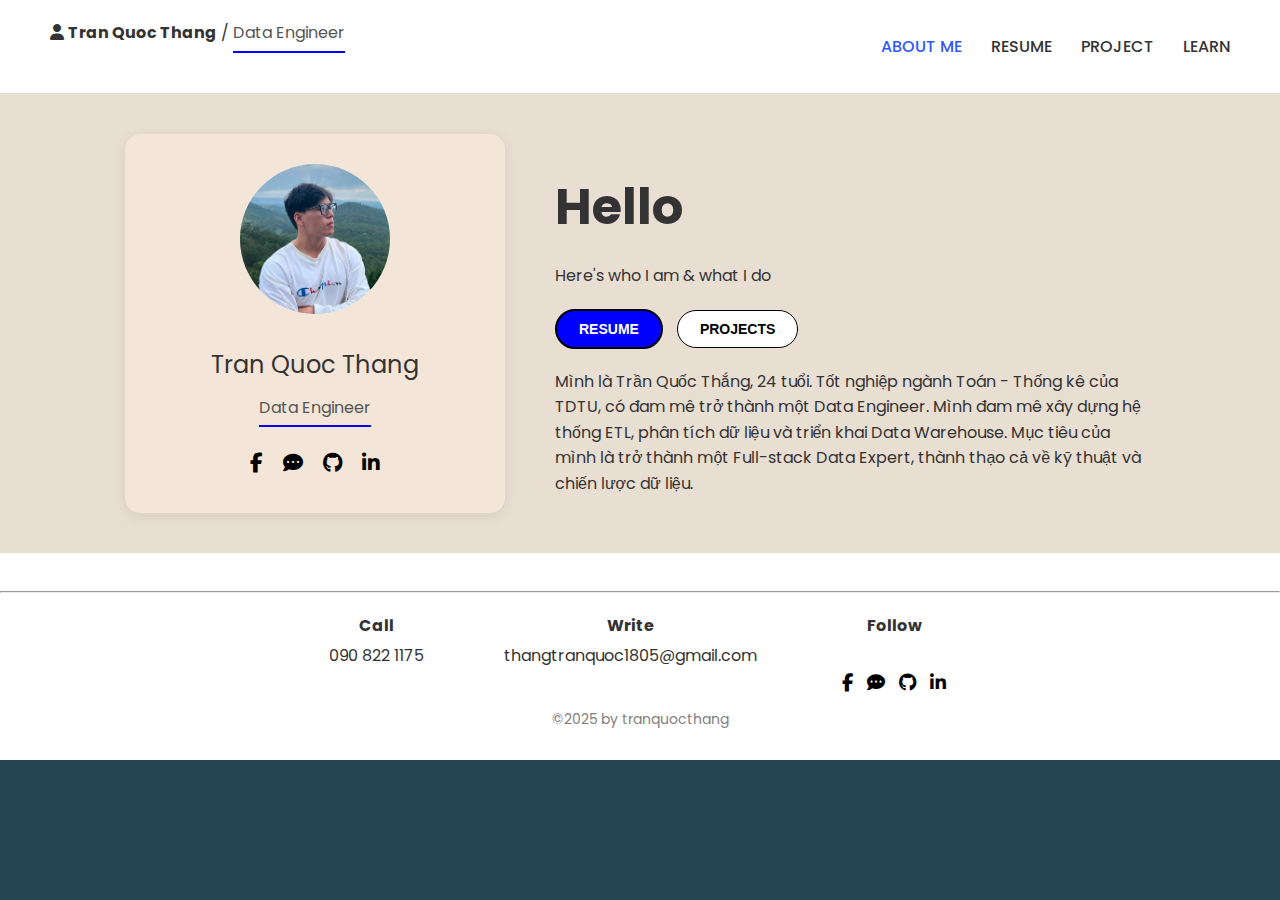
<file: index.html>
<!DOCTYPE html>
<html lang="vi">
<head>
  <meta charset="UTF-8">
  <meta name="viewport" content="width=device-width, initial-scale=1">
  <title>Tran Quoc Thang - Portfolio</title>
  <link rel="stylesheet" href="https://cdnjs.cloudflare.com/ajax/libs/font-awesome/6.5.0/css/all.min.css">
  <style>
    body {
      font-family: Arial, sans-serif;
      background-color: #e8ded2;
      margin: 0;
      padding: 0;
    }
    .header {
      background-color: white;
      padding: 20px;
      text-align: center;
    }
    .main {
      display: flex;
      justify-content: center;
      padding: 40px 20px;
      background-color: #e8ded2;
    }
    .profile-card {
      background-color: #f2e8dc;
      padding: 30px;
      text-align: center;
      border-radius: 15px;
      box-shadow: 2px 2px 10px rgba(0,0,0,0.1);
    }
    .profile-card img {
      width: 160px;
      height: 160px;
      border-radius: 50%;
      object-fit: cover;
    }
    .name {
      font-size: 24px;
      margin: 10px 0;
    }
    .title {
      font-size: 16px;
      color: #555;
      margin-bottom: 20px;
      border-bottom: 2px solid blue;
      display: inline-block;
      padding-bottom: 5px;
    }
    .social-icons a {
      color: black;
      margin: 0 8px;
      font-size: 20px;
    }
    .intro {
      max-width: 600px;
      margin-left: 50px;
    }
    .intro h1 {
      font-size: 50px;
      margin-bottom: 10px;
    }
    .intro p {
      font-size: 16px;
      line-height: 1.6;
    }
    .buttons {
      margin: 20px 0;
    }
    .buttons button {
      padding: 10px 20px;
      margin-right: 10px;
      border-radius: 10px;
      border: none;
      cursor: pointer;
      font-weight: bold;
    }
    .buttons .resume {
      background-color: blue;
      color: white;
    }
    .buttons .projects {
      background-color: white;
      border: 1px solid black;
    }
    footer {
      padding: 30px 0;
      background-color: #fff;
      text-align: center;
    }
    footer hr {
      margin-bottom: 20px;
    }
    .footer-info {
      display: flex;
      justify-content: center;
      gap: 80px;
      margin-bottom: 10px;
      flex-wrap: wrap;
    }
    .footer-info div {
      text-align: center;
    }
    .footer-info strong {
      display: block;
      margin-bottom: 5px;
    }
    .footer-info a {
      color: black;
      margin: 0 5px;
      font-size: 18px;
    }
    .copyright {
      font-size: 14px;
      color: gray;
    }
  </style>
</head>
  <meta charset="UTF-8">
  <title>Tran Quoc Thang - Portfolio</title>
  <link rel="stylesheet" href="https://cdnjs.cloudflare.com/ajax/libs/font-awesome/6.5.0/css/all.min.css">
  <link rel="stylesheet" href="style.css">
</head>
<body>

<header class="site-header">
  <div class="logo">
    <i class="fas fa-user"></i>
    <span><strong>Tran Quoc Thang</strong> <span class="slash">/</span> <span class="title">Data Engineer</span></span>
  </div>
  <nav class="nav-menu">
    <a href="#about" class="active">ABOUT ME</a>
    <a href="#resume">RESUME</a>
    <a href="#project">PROJECT</a>
    <a href="#learn">LEARN</a>
  </nav>
</header>
  <div class="main">
    <div class="profile-card">
      <img src="assets/img/ava.jpg" alt="Avatar">
      <div class="name">Tran Quoc Thang</div>
      <div class="title">Data Engineer</div>
      <div class="social-icons">
        <a href="https://www.facebook.com/tran.thang.785971?locale=vi_VN" target="_blank"><i class="fab fa-facebook-f"></i></a>
        <a href="https://zalo.me/0908221175" target="_blank"><i class="fas fa-comment-dots"></i></a>
        <a href="https://github.com/thangtran1805" target="_blank"><i class="fab fa-github"></i></a>
        <a href="https://www.linkedin.com/in/th%E1%BA%AFng-tr%E1%BA%A7n-qu%E1%BB%91c-69807a344/" target="_blank"><i class="fab fa-linkedin-in"></i></a>
      </div>
    </div>

    <div class="intro">
      <h1>Hello</h1>
      <p>Here's who I am & what I do</p>
      <div class="buttons">
        <button class="resume">RESUME</button>
        <button class="projects">PROJECTS</button>
      </div>
      <p>
        Mình là Trần Quốc Thắng, 24 tuổi. Tốt nghiệp ngành Toán - Thống kê của TDTU, có đam mê trở thành một Data Engineer. Mình đam mê xây dựng hệ thống ETL, phân tích dữ liệu và triển khai Data Warehouse. Mục tiêu của mình là trở thành một Full-stack Data Expert, thành thạo cả về kỹ thuật và chiến lược dữ liệu.
      </p>
    </div>
  </div>
  <footer>
    <hr>
    <div class="footer-info">
      <div>
        <strong>Call</strong>
        090 822 1175
      </div>
      <div>
        <strong>Write</strong>
        thangtranquoc1805@gmail.com
      </div>
      <div>
        <strong>Follow</strong><br>
        <a href="https://www.facebook.com/tran.thang.785971?locale=vi_VN" target="_blank"><i class="fab fa-facebook-f"></i></a>
        <a href="https://zalo.me/0908221175" target="_blank"><i class="fas fa-comment-dots"></i></a>
        <a href="https://github.com/thangtran1805" target="_blank"><i class="fab fa-github"></i></a>
        <a href="https://www.linkedin.com/in/th%E1%BA%AFng-tr%E1%BA%A7n-qu%E1%BB%91c-69807a344/" target="_blank"><i class="fab fa-linkedin-in"></i></a>
      </div>
    </div>
    <div class="copyright">
      ©2025 by tranquocthang
    </div>
  </footer>
</body>
</html>
</file>
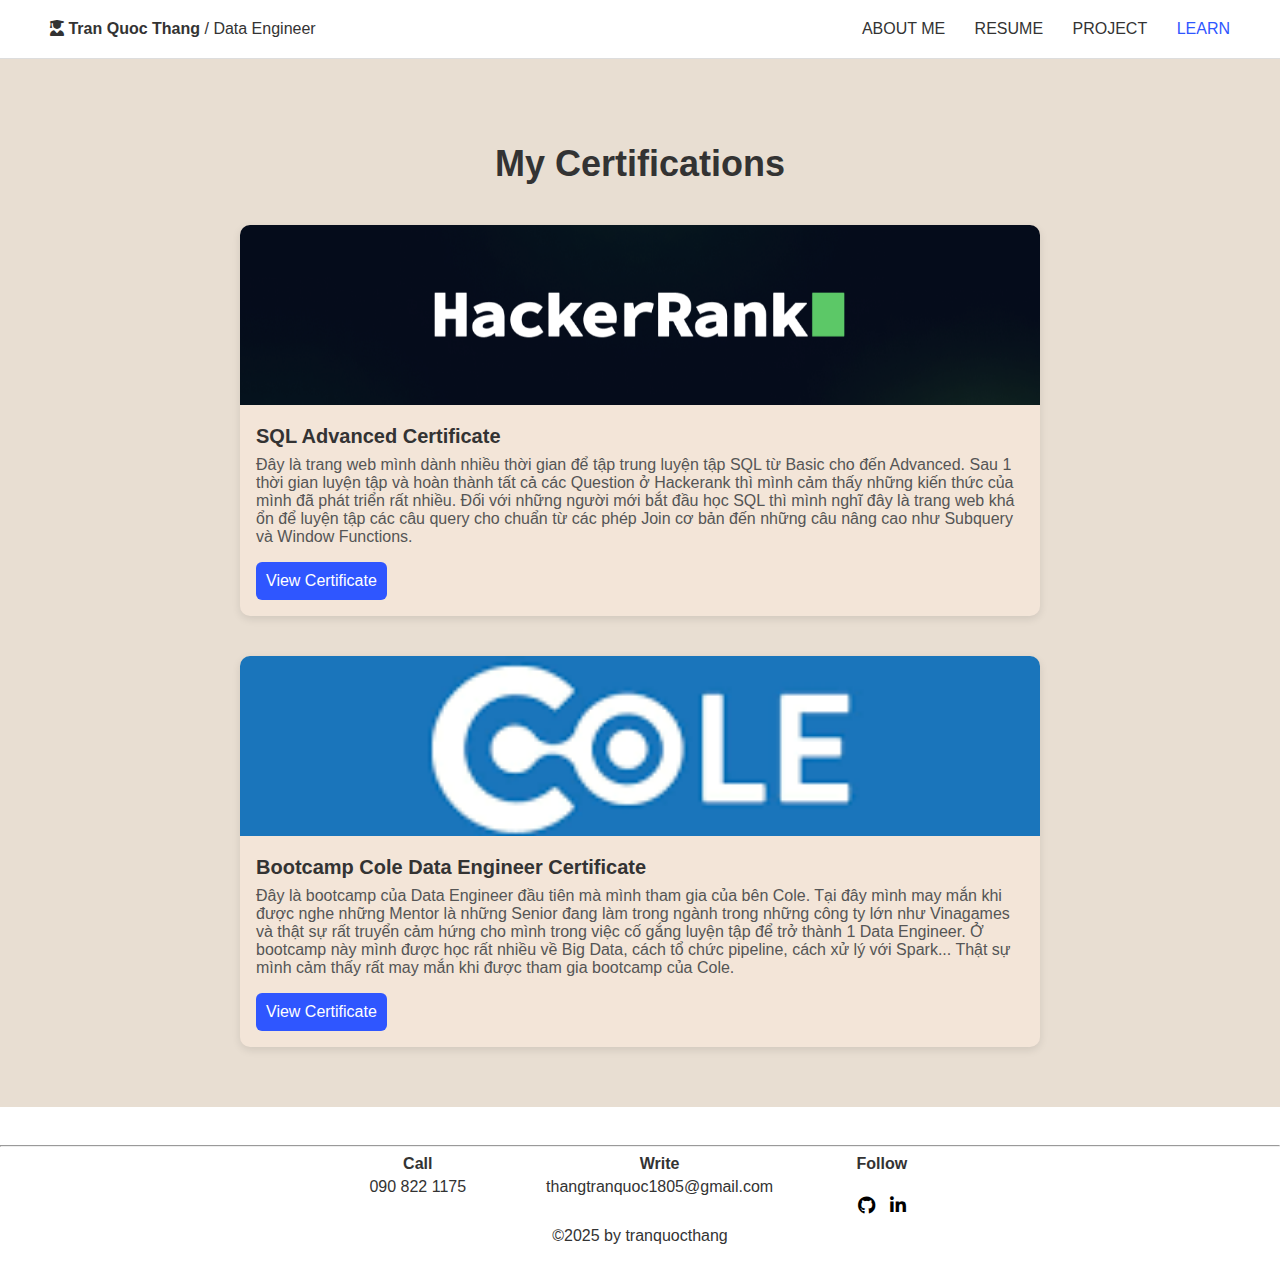
<file: learn.html>
<!DOCTYPE html>
<html lang="vi">
<head>
  <meta charset="UTF-8" />
  <meta name="viewport" content="width=device-width, initial-scale=1" />
  <title>Certifications - Tran Quoc Thang</title>
  <link rel="stylesheet" href="https://cdnjs.cloudflare.com/ajax/libs/font-awesome/6.5.0/css/all.min.css">
  <link rel="stylesheet" href="learn.css">
</head>
<body>

<header class="site-header">
  <div class="logo">
    <i class="fas fa-user-graduate"></i>
    <span><strong>Tran Quoc Thang</strong> <span class="slash">/</span> <span class="title">Data Engineer</span></span>
  </div>
  <nav class="nav-menu">
    <a href="index.html">ABOUT ME</a>
    <a href="index.html#resume">RESUME</a>
    <a href="projects.html">PROJECT</a>
    <a href="learn.html" class="active">LEARN</a>
  </nav>
</header>

<main class="learn-page">
  <h1>My Certifications</h1>
  <div class="cert-grid">
    <div class="cert-card">
      <img class="cert-thumb" src="assets/img/hackerrank-software.png" alt="SQL Certificate">
      <h3>SQL Advanced Certificate</h3>
      <p>Đây là trang web mình dành nhiều thời gian để tập trung luyện tập SQL từ Basic cho đến Advanced. Sau 1 thời gian luyện tập và hoàn thành tất cả các Question ở Hackerank thì mình cảm thấy những kiến thức của mình đã phát triển rất nhiều. Đối với những người mới bắt đầu học SQL thì mình nghĩ đây là trang web khá ổn để luyện tập các câu query cho chuẩn từ các phép Join cơ bản đến những câu nâng cao như Subquery và Window Functions.</p>
      <a class="btn-view" href="https://www.hackerrank.com/certificates/iframe/0c0d297a43e9" target="_blank">View Certificate</a>
    </div>
    <div class="cert-card">
      <a href="assets/img/bootcamp.jpg" target="_blank">
        <img class="cert-thumb" src="assets/img/Cole.png" alt="Bootcamp Data Engineer Certificate">
      </a>
      <h3>Bootcamp Cole Data Engineer Certificate</h3>
      <p>Đây là bootcamp của Data Engineer đầu tiên mà mình tham gia của bên Cole. Tại đây mình may mắn khi được nghe những Mentor là những Senior đang làm trong ngành trong những công ty lớn như Vinagames và thật sự rất truyển cảm hứng cho mình trong việc cố gắng luyện tập để trở thành 1 Data Engineer. Ở bootcamp này mình được học rất nhiều về Big Data, cách tổ chức pipeline, cách xử lý với Spark... Thật sự mình cảm thấy rất may mắn khi được tham gia bootcamp của Cole. </p>
      <a class="btn-view" href="assets/img/bootcamp.jpg" target="_blank">View Certificate</a>
    </div>
  </div>
</main>

<footer>
  <hr>
  <div class="footer-info">
    <div><strong>Call</strong> 090 822 1175</div>
    <div><strong>Write</strong> thangtranquoc1805@gmail.com</div>
    <div>
      <strong>Follow</strong><br>
      <a href="https://github.com/thangtran1805" target="_blank"><i class="fab fa-github"></i></a>
      <a href="https://linkedin.com/in/th%E1%BA%AFng-tr%E1%BA%A7n-qu%E1%BB%91c-69807a344/" target="_blank"><i class="fab fa-linkedin-in"></i></a>
    </div>
  </div>
  <div class="copyright">©2025 by tranquocthang</div>
</footer>

<script>
  const observer = new IntersectionObserver((entries) => {
    entries.forEach(entry => {
      if (entry.isIntersecting) {
        entry.target.classList.add('visible');
        observer.unobserve(entry.target);
      }
    });
  }, { threshold: 0.1 });

  document.querySelectorAll('.cert-card').forEach(card => {
    observer.observe(card);
  });
</script>

</body>
</html>
</file>
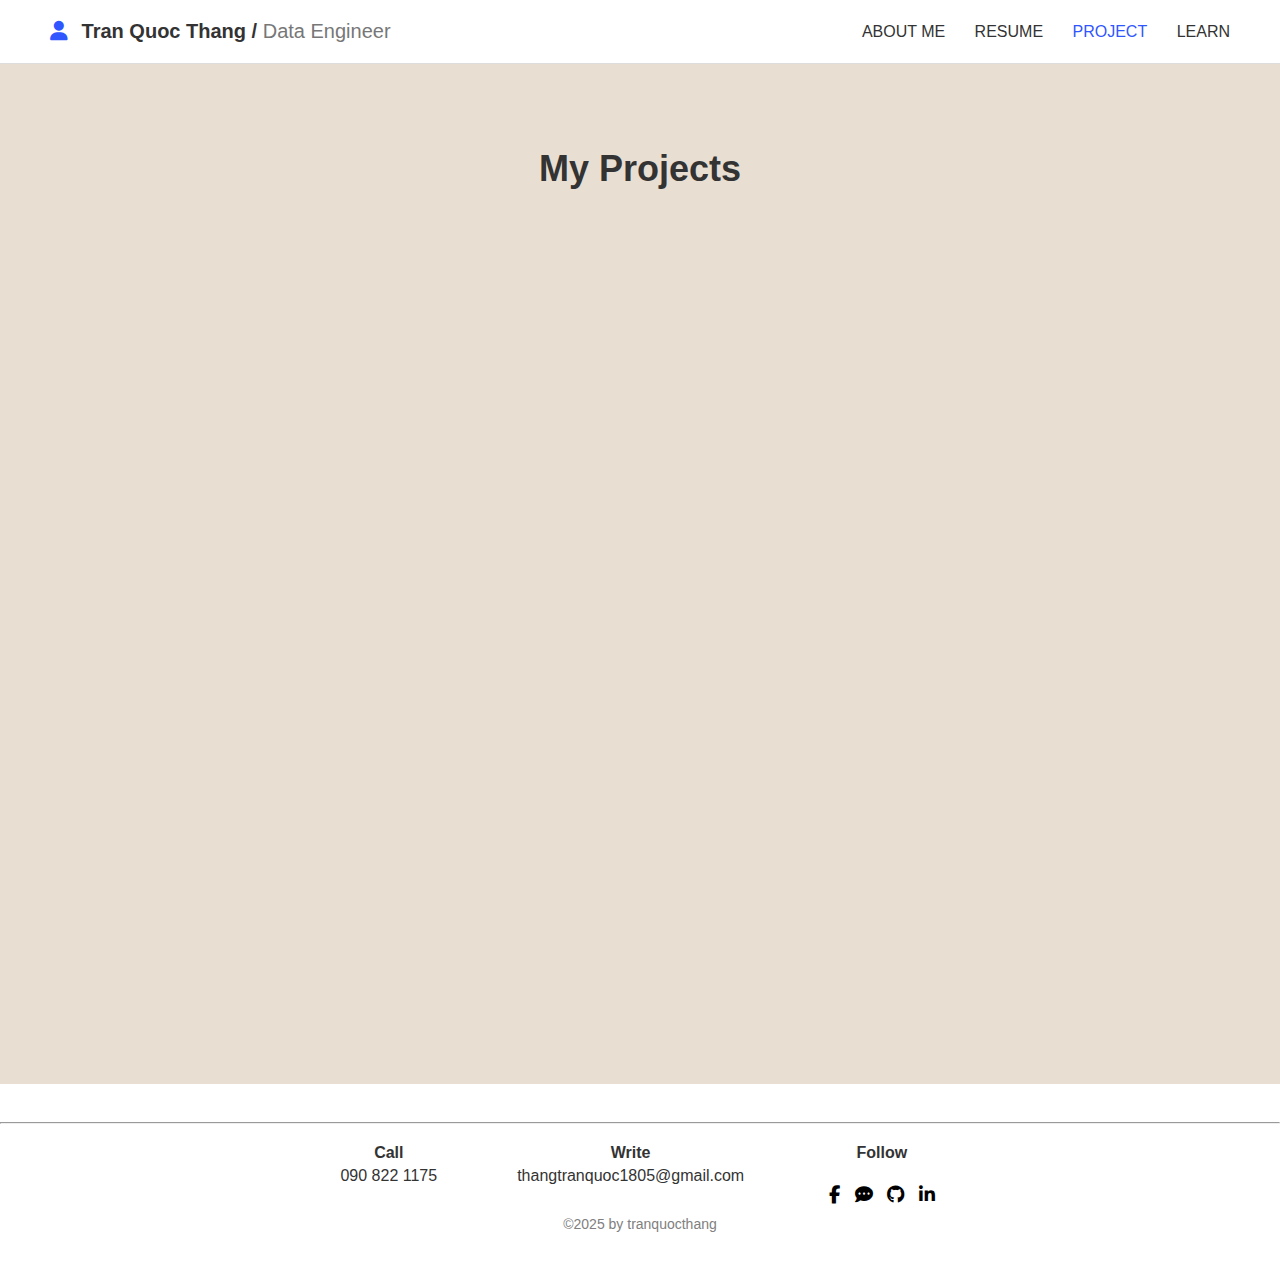
<file: projects.html>
<!DOCTYPE html>
<html lang="vi">
<head>
  <meta charset="UTF-8" />
  <meta name="viewport" content="width=device-width, initial-scale=1" />
  <title>Projects - Tran Quoc Thang</title>
  <link rel="stylesheet" href="https://cdnjs.cloudflare.com/ajax/libs/font-awesome/6.5.0/css/all.min.css">
  <link rel="stylesheet" href="projects.css">
</head>
<script>
  const observer = new IntersectionObserver((entries) => {
    entries.forEach(entry => {
      if (entry.isIntersecting) {
        entry.target.classList.add('visible');
        observer.unobserve(entry.target); // chỉ hiện 1 lần
      }
    });
  }, {
    threshold: 0.1
  });

  document.querySelectorAll('.project-card').forEach(card => {
    observer.observe(card);
  });
</script>
<body>

<header class="site-header">
  <div class="logo">
    <i class="fas fa-user"></i>
    <span><strong>Tran Quoc Thang</strong> <span class="slash">/</span> <span class="title">Data Engineer</span></span>
  </div>
  <nav class="nav-menu">
    <a href="index.html">ABOUT ME</a>
    <a href="index.html#resume">RESUME</a>
    <a href="projects.html" class="active">PROJECT</a>
    <a href="index.html#learn">LEARN</a>
  </nav>
</header>

<main class="projects-page">
  <h1>My Projects</h1>
  <div class="project-grid">
    <div class="project-card">
      <img class="project-thumb" src="assets/img/stock.jpg" alt="Stock Pipeline">
      <h3>ETL Stock Data Pipeline</h3>
      <p>Thu thập dữ liệu cổ phiếu từ Polygon.io, xử lý bằng Airflow, lưu vào S3 & DuckDB.</p>
      <a class="btn-view" href="https://github.com/thangtran1805/Big_Data_ELT_project" target="_blank">View</a>
    </div>
    <div class="project-card">
      <img class="project-thumb" src="assets/img/sql.jpg" alt="YouTube ETL">
      <h3>SQL Practice Project</h3>
      <p>Project E-Commerce Practice SQL with window-func, CTE, JOIN.</p>
      <a class="btn-view" href="https://github.com/thangtran1805/SQL-Practice-Project" target="_blank">View</a>
    </div>
  </div>
</main>

<footer>
  <hr>
  <div class="footer-info">
    <div>
      <strong>Call</strong>
      090 822 1175
    </div>
    <div>
      <strong>Write</strong>
      thangtranquoc1805@gmail.com
    </div>
    <div>
      <strong>Follow</strong><br>
      <a href="https://www.facebook.com/tran.thang.785971?locale=vi_VN" target="_blank"><i class="fab fa-facebook-f"></i></a>
      <a href="https://zalo.me/0908221175" target="_blank"><i class="fas fa-comment-dots"></i></a>
      <a href="https://github.com/thangtran1805" target="_blank"><i class="fab fa-github"></i></a>
      <a href="https://www.linkedin.com/in/th%E1%BA%AFng-tr%E1%BA%A7n-qu%E1%BB%91c-69807a344/" target="_blank"><i class="fab fa-linkedin-in"></i></a>
    </div>
  </div>
  <div class="copyright">
    ©2025 by tranquocthang
  </div>
</footer>

</body>
</html>
</file>
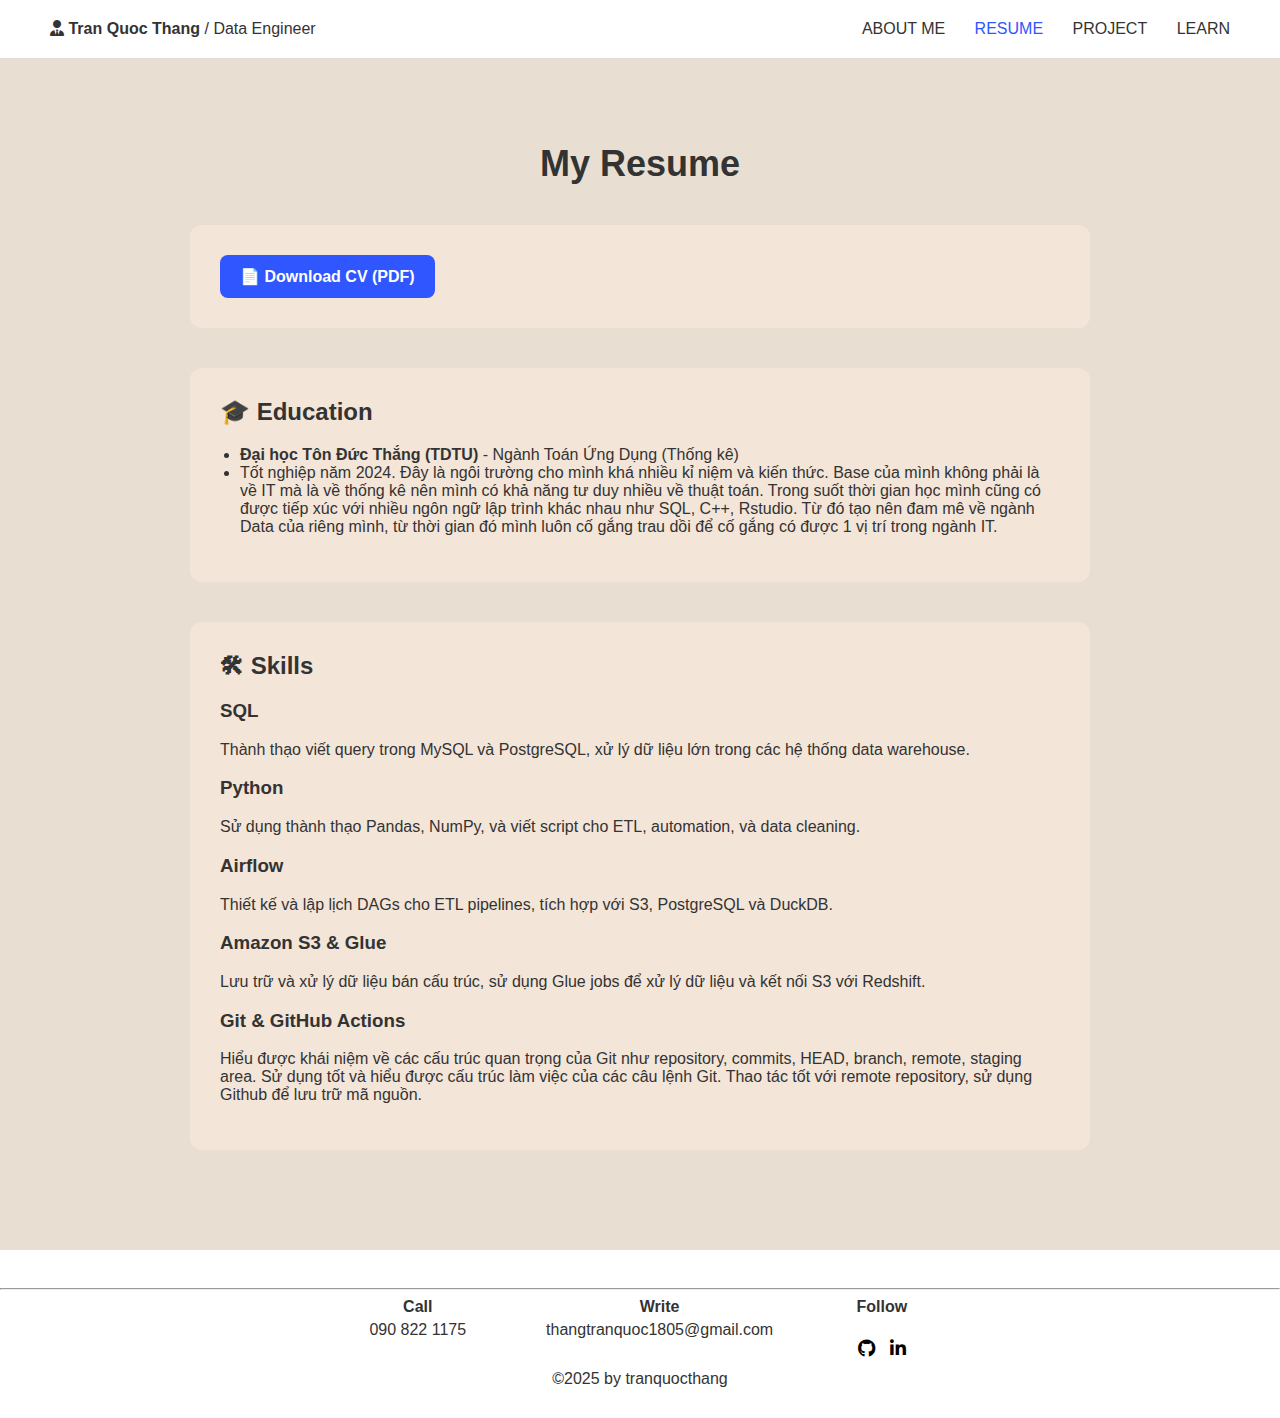
<file: resume.html>
<!DOCTYPE html>
<html lang="vi">
<head>
  <meta charset="UTF-8" />
  <meta name="viewport" content="width=device-width, initial-scale=1" />
  <title>Resume - Tran Quoc Thang</title>
  <link rel="stylesheet" href="https://cdnjs.cloudflare.com/ajax/libs/font-awesome/6.5.0/css/all.min.css">
  <link rel="stylesheet" href="resume.css">
</head>
<body>

<header class="site-header">
  <div class="logo">
    <i class="fas fa-user-tie"></i>
    <span><strong>Tran Quoc Thang</strong> <span class="slash">/</span> <span class="title">Data Engineer</span></span>
  </div>
  <nav class="nav-menu">
    <a href="index.html">ABOUT ME</a>
    <a href="resume.html" class="active">RESUME</a>
    <a href="projects.html">PROJECT</a>
    <a href="learn.html">LEARN</a>
  </nav>
</header>

<main class="resume-page">
  <h1>My Resume</h1>

  <div class="resume-section download-cv">
    <a class="btn-download" href="assets/Tran Quoc Thang- Fresher Data Engineer.pdf" download>📄 Download CV (PDF)</a>
  </div>

  <div class="resume-section education">
    <h2>🎓 Education</h2>
    <ul>
      <li><strong>Đại học Tôn Đức Thắng (TDTU)</strong> - Ngành Toán Ứng Dụng (Thống kê)</li>
      <li>Tốt nghiệp năm 2024. Đây là ngôi trường cho mình khá nhiều kỉ niệm và kiến thức. Base của mình không phải là về IT mà là về thống kê nên mình có khả năng tư duy nhiều về thuật toán. Trong suốt thời gian học mình cũng có được tiếp xúc với nhiều ngôn ngữ lập trình khác nhau như SQL, C++, Rstudio. Từ đó tạo nên đam mê về ngành Data của riêng mình, từ thời gian đó mình luôn cố gắng trau dồi để cố gắng có được 1 vị trí trong ngành IT.</li>
    </ul>
  </div>

  <div class="resume-section skills">
    <h2>🛠 Skills</h2>
    <div class="skill-item">
      <h3>SQL</h3>
      <p>Thành thạo viết query trong MySQL và PostgreSQL, xử lý dữ liệu lớn trong các hệ thống data warehouse.</p>
    </div>
    <div class="skill-item">
      <h3>Python</h3>
      <p>Sử dụng thành thạo Pandas, NumPy, và viết script cho ETL, automation, và data cleaning.</p>
    </div>
    <div class="skill-item">
      <h3>Airflow</h3>
      <p>Thiết kế và lập lịch DAGs cho ETL pipelines, tích hợp với S3, PostgreSQL và DuckDB.</p>
    </div>
    <div class="skill-item">
      <h3>Amazon S3 & Glue</h3>
      <p>Lưu trữ và xử lý dữ liệu bán cấu trúc, sử dụng Glue jobs để xử lý dữ liệu và kết nối S3 với Redshift.</p>
    </div>
    <div class="skill-item">
      <h3>Git & GitHub Actions</h3>
      <p>Hiểu được khái niệm về các cấu trúc quan trọng của Git như repository, commits, HEAD, branch, remote, staging area. Sử dụng tốt và hiểu được cấu trúc làm việc của các câu lệnh Git. Thao tác tốt với remote repository, sử dụng Github để lưu trữ mã nguồn.</p>
    </div>
  </div>
</main>

<footer>
  <hr>
  <div class="footer-info">
    <div><strong>Call</strong> 090 822 1175</div>
    <div><strong>Write</strong> thangtranquoc1805@gmail.com</div>
    <div>
      <strong>Follow</strong><br>
      <a href="https://github.com/thangtran1805" target="_blank"><i class="fab fa-github"></i></a>
      <a href="https://linkedin.com/in/th%E1%BA%AFng-tr%E1%BA%A7n-qu%E1%BB%91c-69807a344/" target="_blank"><i class="fab fa-linkedin-in"></i></a>
    </div>
  </div>
  <div class="copyright">©2025 by tranquocthang</div>
</footer>

<script>
  const observer = new IntersectionObserver((entries) => {
    entries.forEach(entry => {
      if (entry.isIntersecting) {
        entry.target.classList.add('visible');
        observer.unobserve(entry.target);
      }
    });
  }, { threshold: 0.1 });

  document.querySelectorAll('.resume-section').forEach(section => {
    observer.observe(section);
  });
</script>

</body>
</html>
</file>
<file: learn.css>
body {
  font-family: Arial, sans-serif;
  background-color: #e8ded2;
  margin: 0;
  padding: 0;
  color: #333;
}

.site-header {
  background-color: white;
  padding: 20px 50px;
  display: flex;
  justify-content: space-between;
  align-items: center;
  border-bottom: 1px solid #ddd;
}

.nav-menu a {
  margin-left: 25px;
  text-decoration: none;
  color: #333;
  font-weight: 500;
}
.nav-menu a:hover,
.nav-menu a.active {
  color: #2f56ff;
}

.learn-page {
  background-color: #e8ded2;
  padding: 60px 20px;
  min-height: 100vh;
}

.learn-page h1 {
  text-align: center;
  font-size: 36px;
  margin-bottom: 40px;
}

.cert-grid {
  display: flex;
  flex-direction: column;
  gap: 40px;
  max-width: 800px;
  margin: 0 auto;
}

.cert-card {
  background: #f3e5d8;
  border-radius: 10px;
  box-shadow: 0 3px 8px rgba(0,0,0,0.1);
  overflow: hidden;
  opacity: 0;
  transform: translateY(30px);
  transition: all 0.6s ease-out;
}

.cert-card.visible {
  opacity: 1;
  transform: translateY(0);
}

.cert-thumb {
  width: 100%;
  height: 180px;
  object-fit: cover;
}

.cert-card h3 {
  margin: 16px 16px 8px;
  font-size: 20px;
}

.cert-card p {
  margin: 0 16px 16px;
  color: #555;
}

.btn-view {
  margin: 0 16px 16px;
  padding: 10px;
  background-color: #2f56ff;
  color: white;
  text-decoration: none;
  border-radius: 6px;
  text-align: center;
  display: inline-block;
}

.btn-view:hover {
  background-color: #2749cc;
}

footer {
  padding: 30px 0;
  background-color: #fff;
  text-align: center;
}
.footer-info {
  display: flex;
  justify-content: center;
  gap: 80px;
  flex-wrap: wrap;
  margin-bottom: 10px;
}
.footer-info strong {
  display: block;
  margin-bottom: 5px;
}
.footer-info a {
  color: black;
  margin: 0 5px;
  font-size: 18px;
}
</file>
<file: projects.css>
body {
  font-family: Arial, sans-serif;
  background-color: #e8ded2;
  margin: 0;
  padding: 0;
  color: #333;
}
.site-header {
  background-color: white;
  padding: 20px 50px;
  display: flex;
  justify-content: space-between;
  align-items: center;
  border-bottom: 1px solid #ddd;
  box-shadow: 0 2px 4px rgba(0,0,0,0.05);
}
.logo {
  font-size: 20px;
  font-weight: bold;
}
.logo i {
  color: #2f56ff;
  margin-right: 8px;
}
.logo .title {
  color: #777;
  font-weight: 400;
}
.nav-menu a {
  margin-left: 25px;
  text-decoration: none;
  color: #333;
  font-weight: 500;
  transition: color 0.3s ease;
}
.nav-menu a:hover,
.nav-menu a.active {
  color: #2f56ff;
}
.projects-page {
  background-color: #e8ded2;
  padding: 60px 20px;
  min-height: 100vh;
}
.projects-page h1 {
  text-align: center;
  font-size: 36px;
  margin-bottom: 40px;
}
.project-grid {
  display: flex;
  flex-direction: column;
  gap: 40px;
  max-width: 800px;
  margin: 0 auto;
}

.project-card {
  background: #f3e5d8;
  border-radius: 10px;
  box-shadow: 0 3px 8px rgba(0,0,0,0.1);
  overflow: hidden;
  opacity: 0;
  transform: translateY(30px);
  transition: all 0.6s ease-out;
}

.project-card.visible {
  opacity: 1;
  transform: translateY(0);
}

.project-thumb {
  width: 100%;
  height: 180px;
  object-fit: cover;
}

.project-card h3 {
  margin: 16px 16px 8px;
  font-size: 20px;
}

.project-card p {
  margin: 0 16px 16px;
  color: #555;
}

.btn-view {
  display: inline-block;
  margin: 0 16px 16px;
  padding: 10px;
  background-color: #2f56ff;
  color: white;
  text-decoration: none;
  border-radius: 6px;
  text-align: center;
}

.btn-view:hover {
  background-color: #2749cc;
}
footer {
  padding: 30px 0;
  background-color: #fff;
  text-align: center;
}
footer hr {
  margin-bottom: 20px;
}
.footer-info {
  display: flex;
  justify-content: center;
  gap: 80px;
  margin-bottom: 10px;
  flex-wrap: wrap;
}
.footer-info div {
  text-align: center;
}
.footer-info strong {
  display: block;
  margin-bottom: 5px;
}
.footer-info a {
  color: black;
  margin: 0 5px;
  font-size: 18px;
}
.copyright {
  font-size: 14px;
  color: gray;
}
</file>
<file: resume.css>
body {
  font-family: Arial, sans-serif;
  background-color: #e8ded2;
  margin: 0;
  padding: 0;
  color: #333;
}
.site-header {
  background-color: white;
  padding: 20px 50px;
  display: flex;
  justify-content: space-between;
  align-items: center;
  border-bottom: 1px solid #ddd;
}
.nav-menu a {
  margin-left: 25px;
  text-decoration: none;
  color: #333;
  font-weight: 500;
}
.nav-menu a:hover,
.nav-menu a.active {
  color: #2f56ff;
}
.resume-page {
  background-color: #e8ded2;
  padding: 60px 20px;
  min-height: 100vh;
  max-width: 900px;
  margin: 0 auto;
}
.resume-page h1 {
  text-align: center;
  font-size: 36px;
  margin-bottom: 40px;
}
.resume-section {
  background: #f3e5d8;
  padding: 30px;
  border-radius: 12px;
  margin-bottom: 40px;
  opacity: 0;
  transform: translateY(30px);
  transition: all 0.6s ease-out;
}
.resume-section.visible {
  opacity: 1;
  transform: translateY(0);
}
.resume-section h2 {
  margin-top: 0;
  font-size: 24px;
}
.resume-section ul {
  padding-left: 20px;
}
.skill-list li {
  margin-bottom: 8px;
}
.btn-download {
  display: inline-block;
  padding: 12px 20px;
  background-color: #2f56ff;
  color: white;
  border-radius: 8px;
  text-decoration: none;
  font-weight: bold;
}
.btn-download:hover {
  background-color: #2749cc;
}
footer {
  padding: 30px 0;
  background-color: #fff;
  text-align: center;
}
.footer-info {
  display: flex;
  justify-content: center;
  gap: 80px;
  flex-wrap: wrap;
  margin-bottom: 10px;
}
.footer-info strong {
  display: block;
  margin-bottom: 5px;
}
.footer-info a {
  color: black;
  margin: 0 5px;
  font-size: 18px;
}
</file>
<file: style.css>
/* ===== Import Google Font ===== */
@import url('https://fonts.googleapis.com/css2?family=Poppins:wght@400;500;600&display=swap');

/* ===== Reset & Base ===== */
body {
  font-family: 'Poppins', sans-serif;
  margin: 0;
  background: #264653;
  color: #333;
  line-height: 1.6;
}

/* ===== Header ===== */
header {
  background: white;
  padding: 20px 50px;
  display: flex;
  justify-content: space-between;
  align-items: center;
  border-bottom: 1px solid #ddd;
  box-shadow: 0 2px 4px rgba(0,0,0,0.05);
}

header h1 {
  font-size: 24px;
  display: flex;
  align-items: center;
  gap: 10px;
  font-weight: 600;
}

header h1 i {
  color: #2f56ff;
  font-size: 22px;
}

header h1 span {
  font-weight: 400;
  color: #777;
}

/* ===== Navigation ===== */
nav a {
  margin-left: 25px;
  text-decoration: none;
  color: #333;
  font-weight: 500;
  transition: color 0.3s ease;
}

nav a:hover,
nav a.active {
  color: #2f56ff;
}

/* ===== Main Content ===== */
.container {
  display: flex;
  justify-content: space-around;
  align-items: flex-start;
  margin: 60px 50px;
  flex-wrap: wrap;
  gap: 40px;
}

/* ===== Profile Card ===== */
.profile-card {
  background: #f3e5d8;
  padding: 30px;
  width: 320px;
  text-align: center;
  border-radius: 15px;
  box-shadow: 0 3px 15px rgba(0,0,0,0.08);
}

.profile-card img {
  width: 150px;
  height: 150px;
  border-radius: 50%;
  object-fit: cover;
  margin-bottom: 15px;
}

.profile-card .line {
  width: 60px;
  margin: 10px auto;
  border-bottom: 2px solid blue;
}

.profile-card .role {
  font-weight: 500;
  color: #555;
  margin-bottom: 15px;
  font-size: 16px;
}

.profile-card .socials i {
  margin: 10px;
  font-size: 20px;
  color: #333;
  transition: color 0.3s;
}

.profile-card .socials i:hover {
  color: #2f56ff;
}

/* ===== Intro Section ===== */
.intro {
  max-width: 600px;
}

.intro h1 {
  font-size: 50px;
  margin-bottom: 10px;
}

.intro .sub {
  font-style: italic;
  color: #666;
  margin-bottom: 20px;
  font-size: 16px;
}

.intro .btns {
  margin: 20px 0;
}

.intro button {
  padding: 10px 22px;
  margin-right: 10px;
  border-radius: 25px;
  border: 2px solid black;
  background: white;
  cursor: pointer;
  font-weight: 600;
  font-size: 14px;
  transition: all 0.3s;
}

.intro .blue {
  background: #2f56ff;
  color: white;
  border: none;
}

.intro button:hover {
  opacity: 0.85;
}

.intro p {
  font-size: 16px;
  color: #333;
}

/* ===== Footer ===== */
.footer-contact {
  display: flex;
  justify-content: space-around;
  align-items: center;
  padding: 25px 20px;
  background: white;
  border-top: 1px solid #ccc;
  flex-wrap: wrap;
  gap: 20px;
  font-size: 15px;
  font-weight: 500;
}

.footer-contact a {
  text-decoration: none;
  color: #333;
  margin: 0 6px;
  font-size: 18px;
  transition: color 0.3s;
}

.footer-contact a:hover {
  color: #2f56ff;
}

footer p {
  text-align: center;
  font-size: 14px;
  padding: 10px;
  color: gray;
  background: white;
  border-top: 1px solid #ccc;
  margin: 0;
}
</file>
